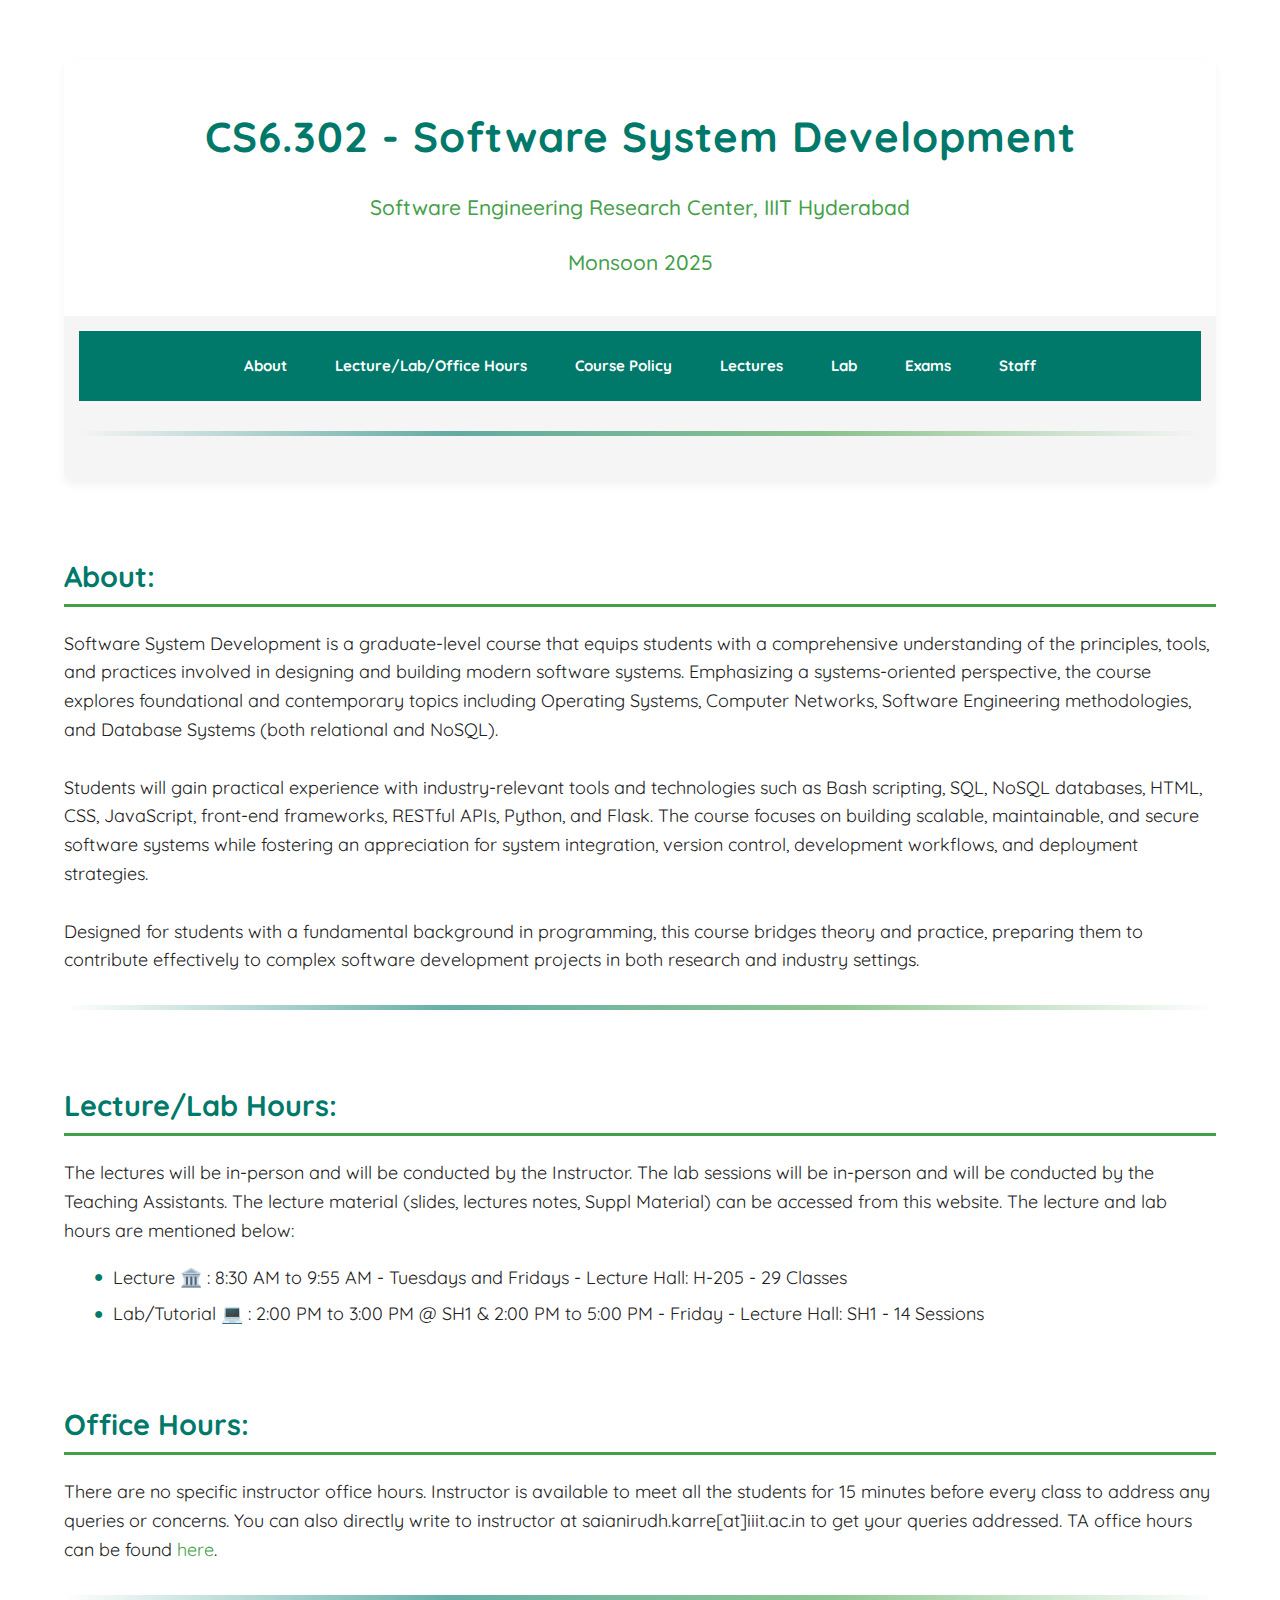
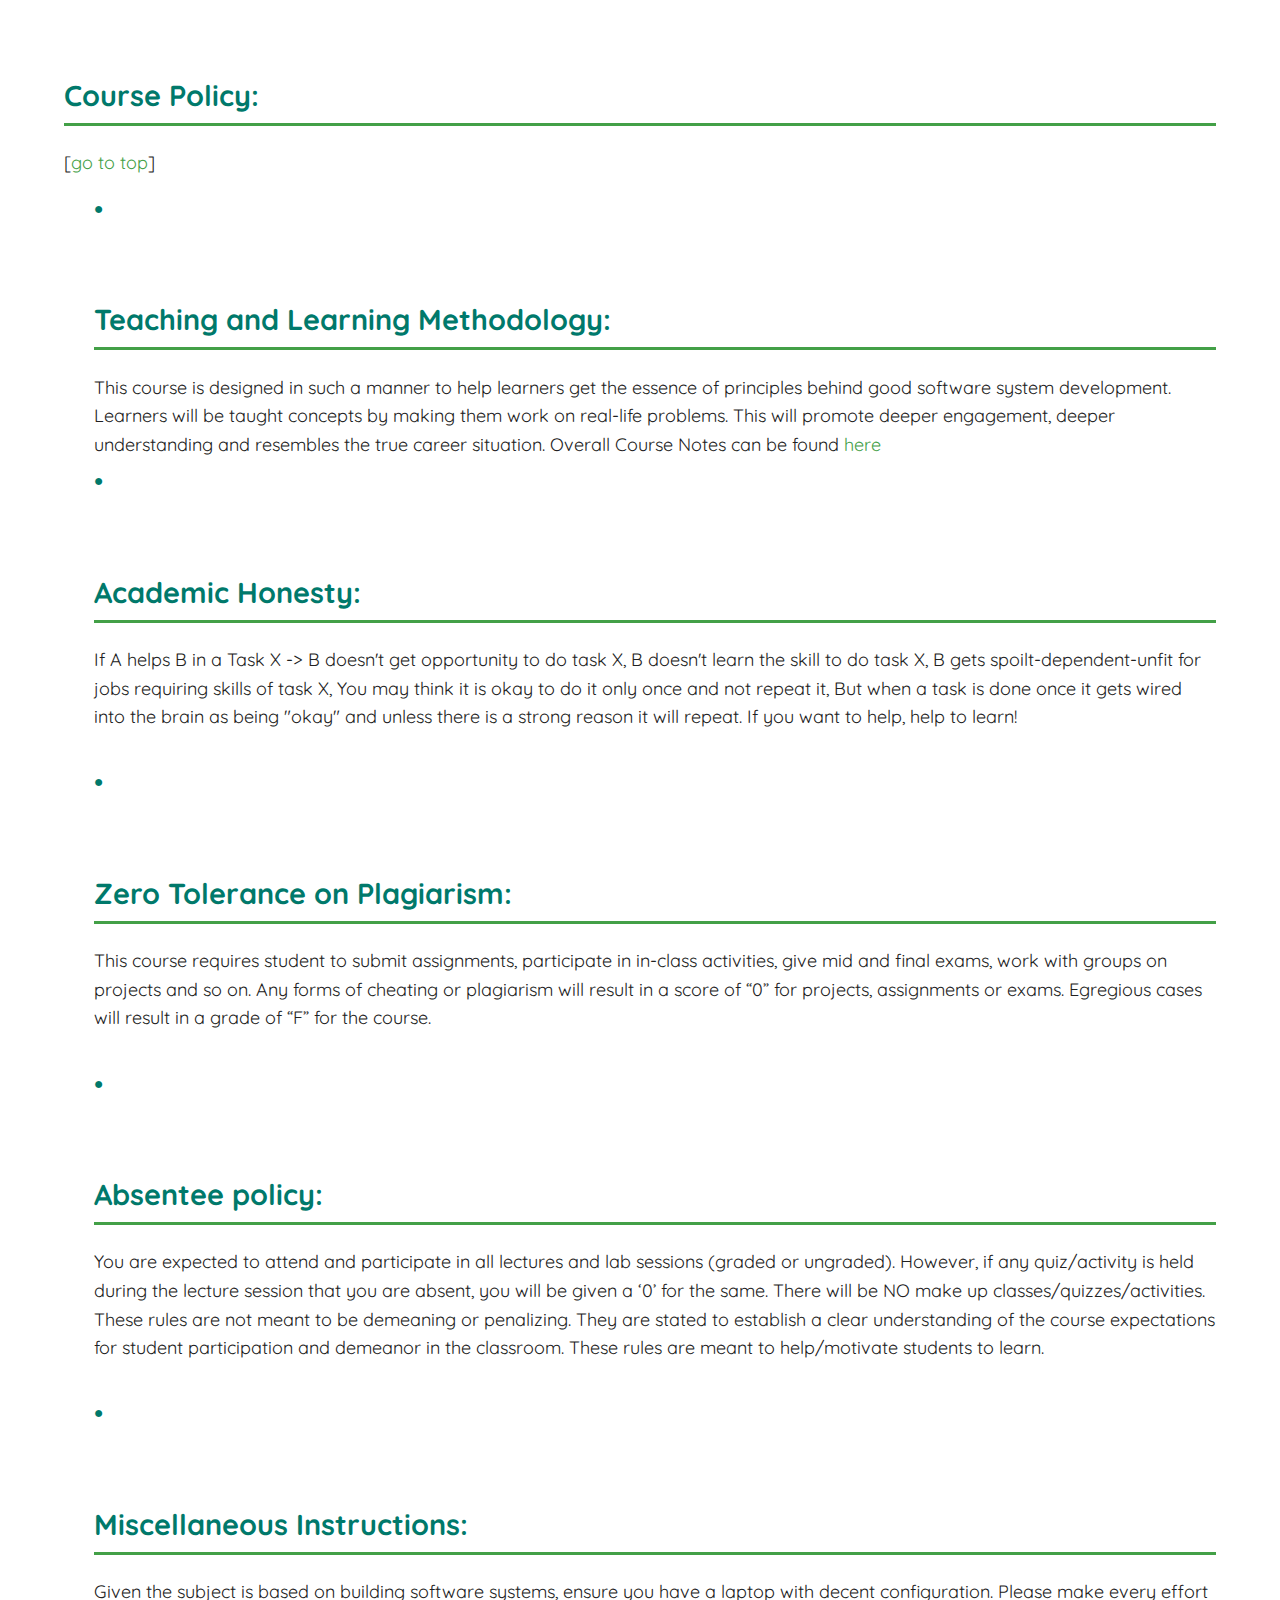
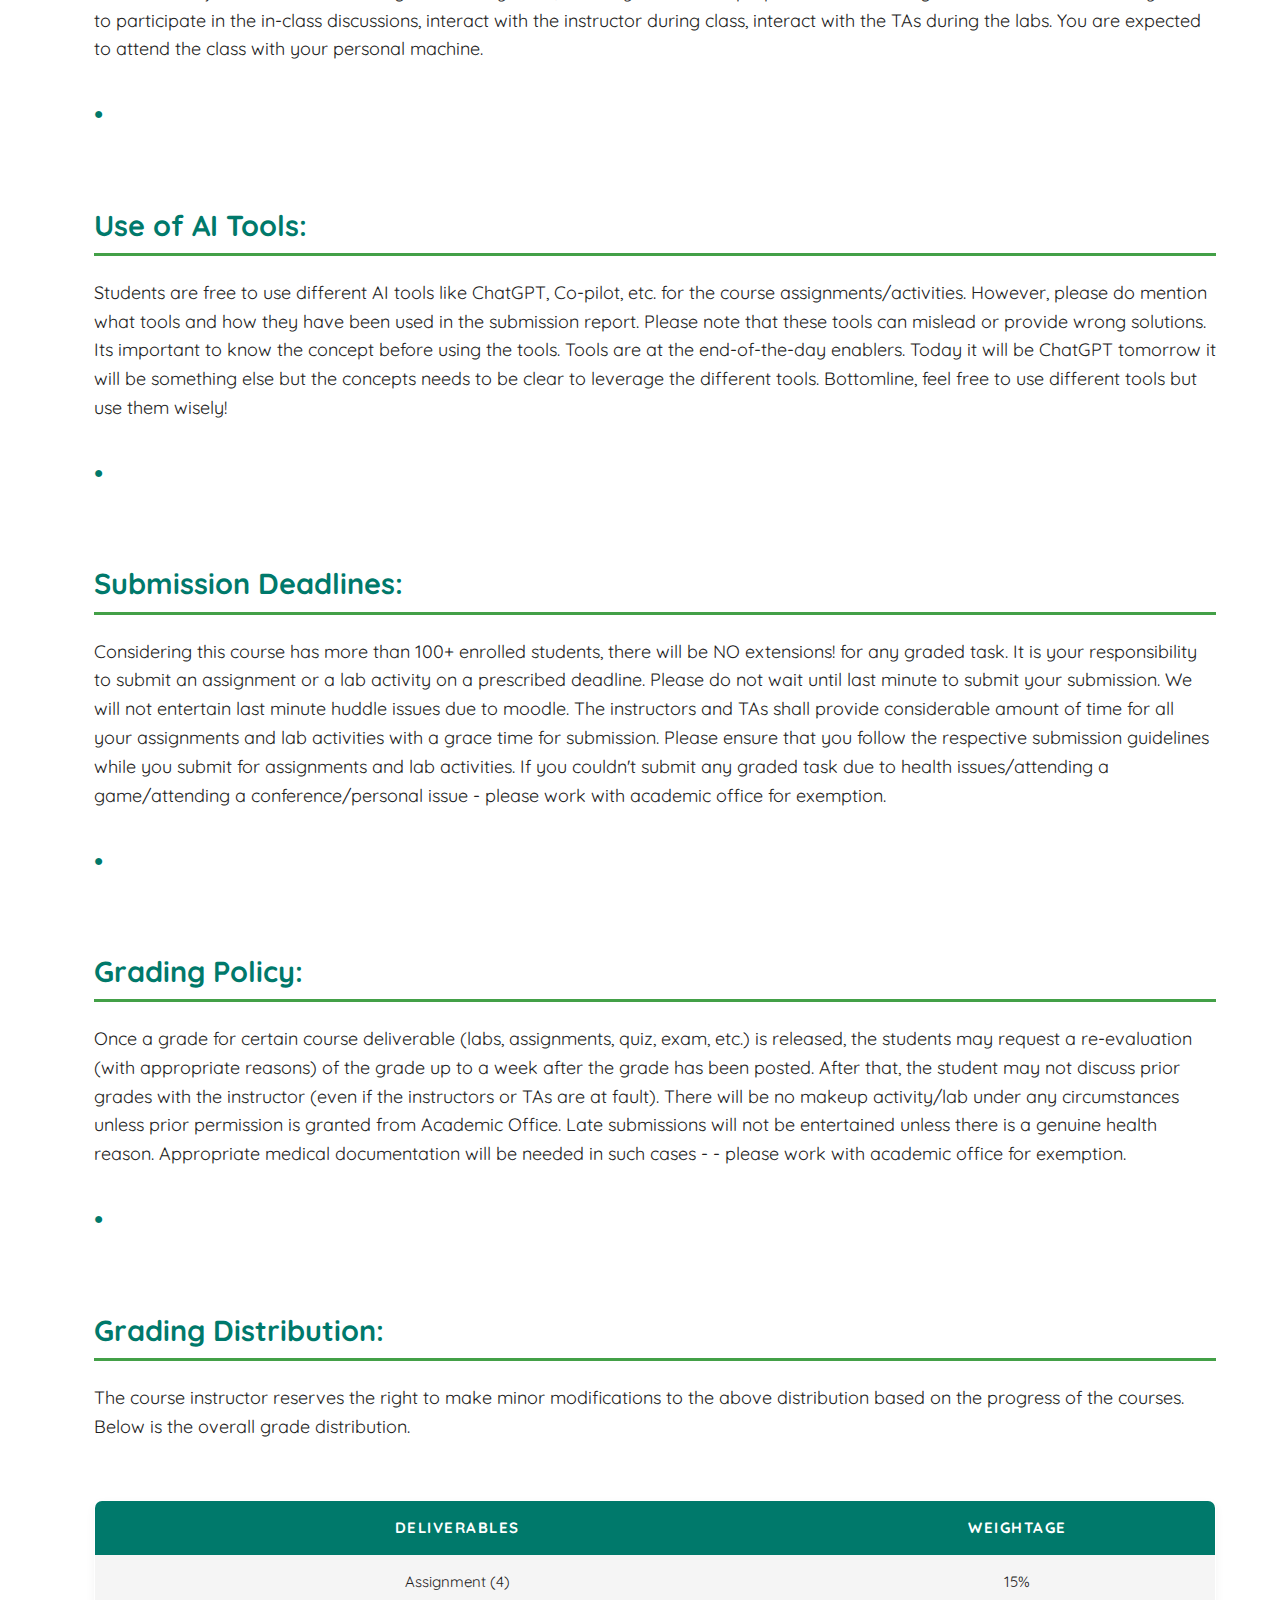
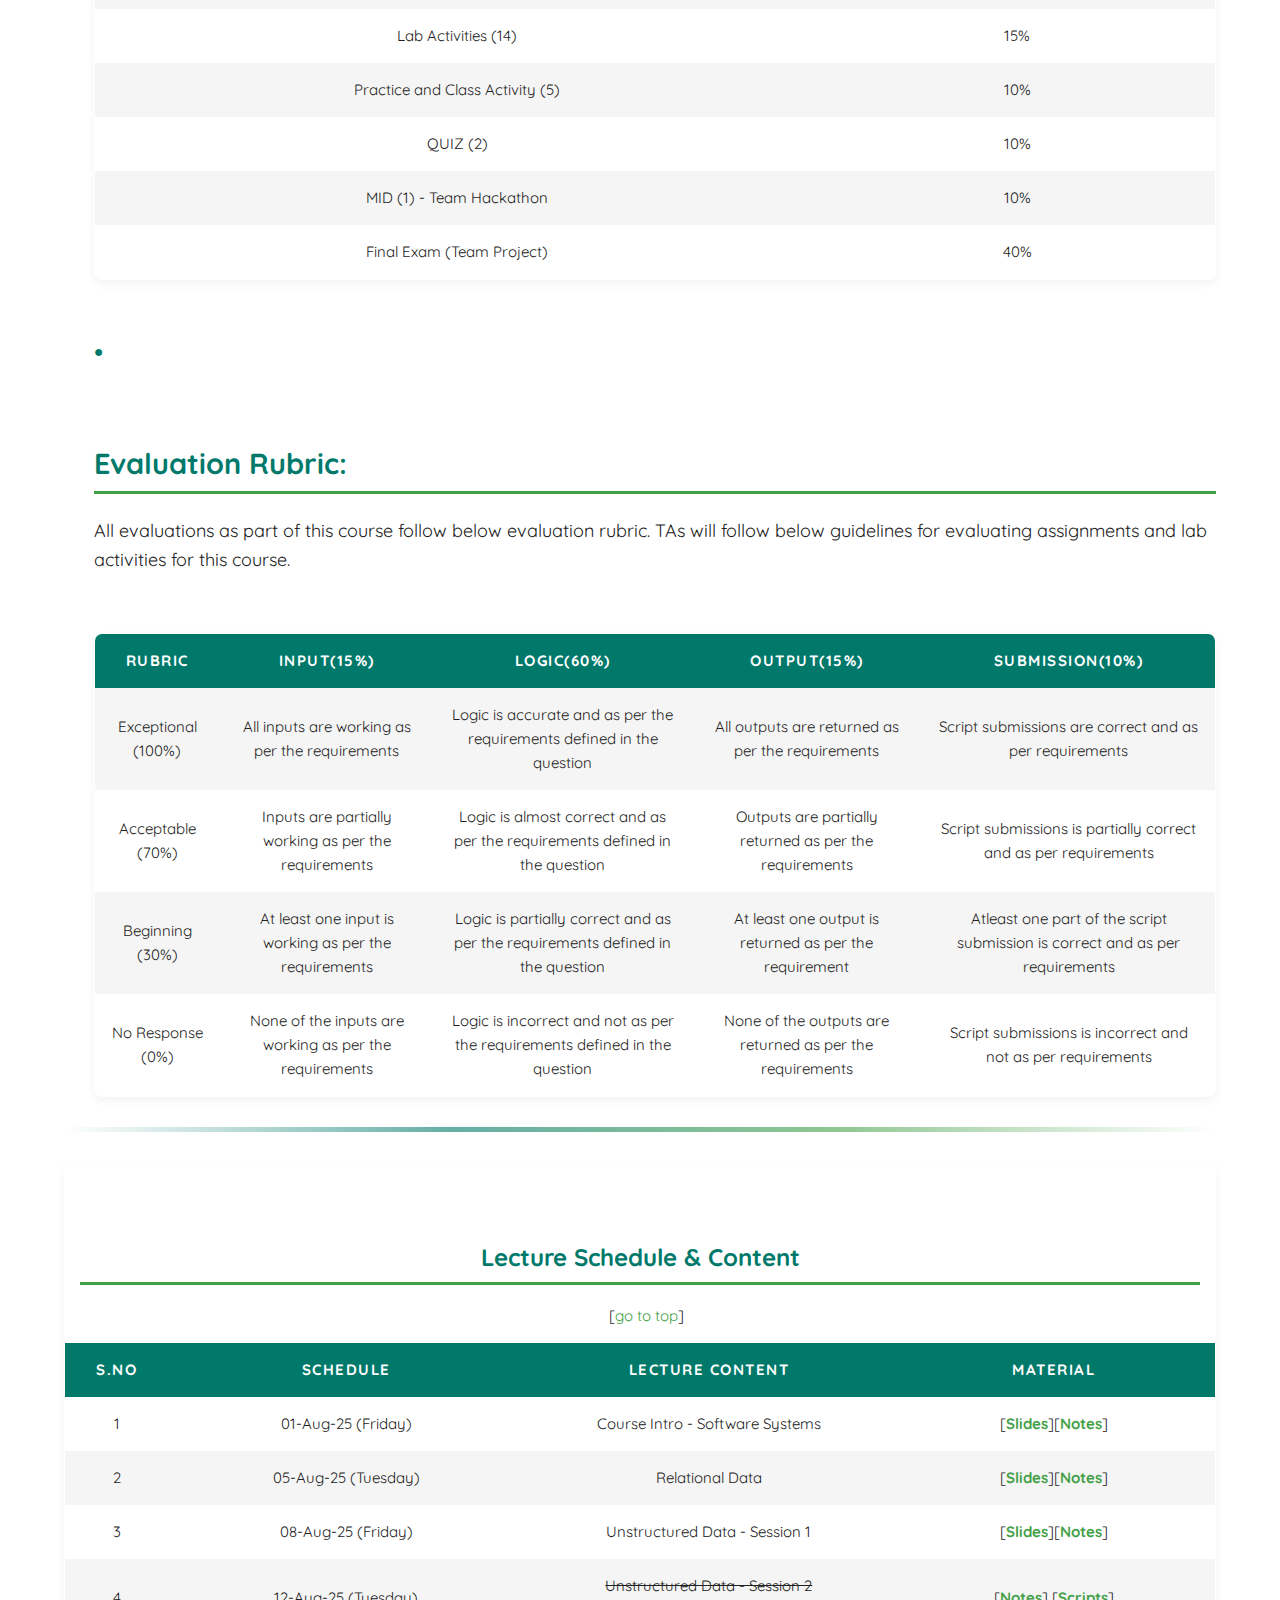
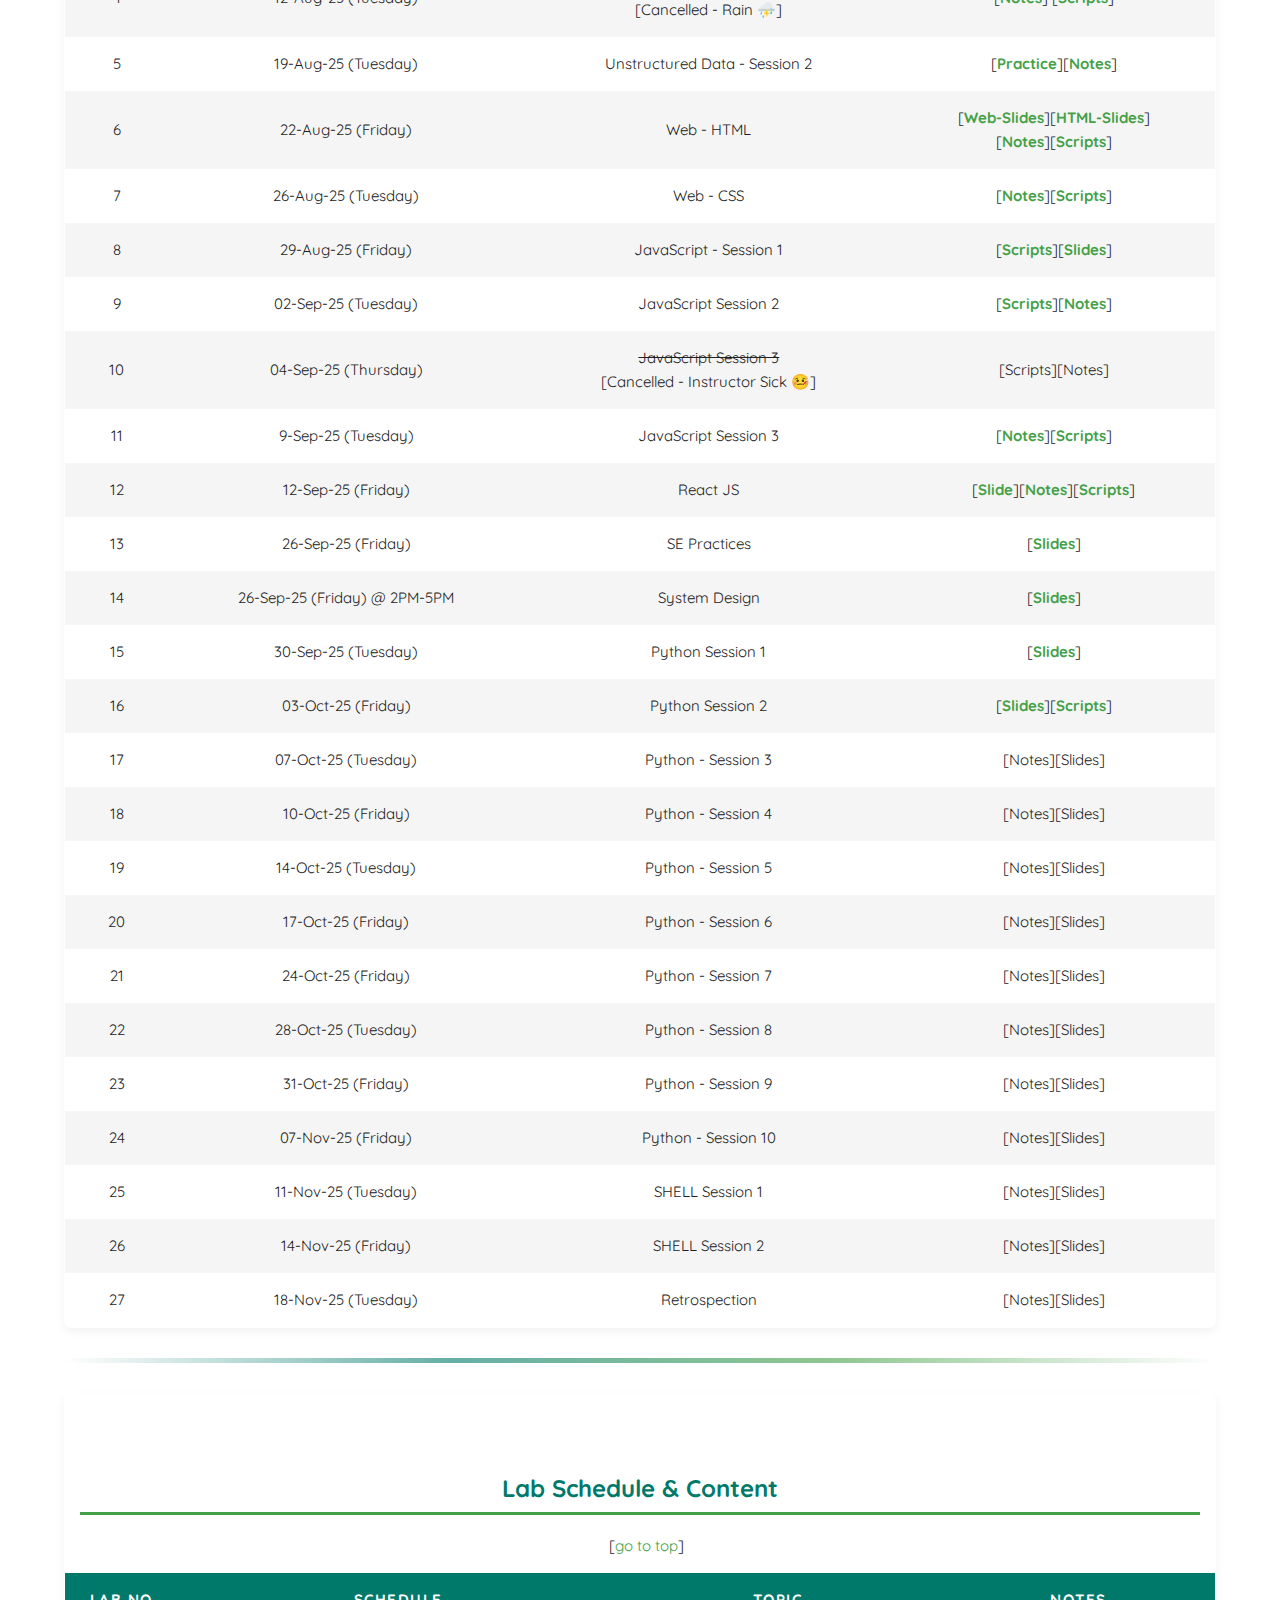
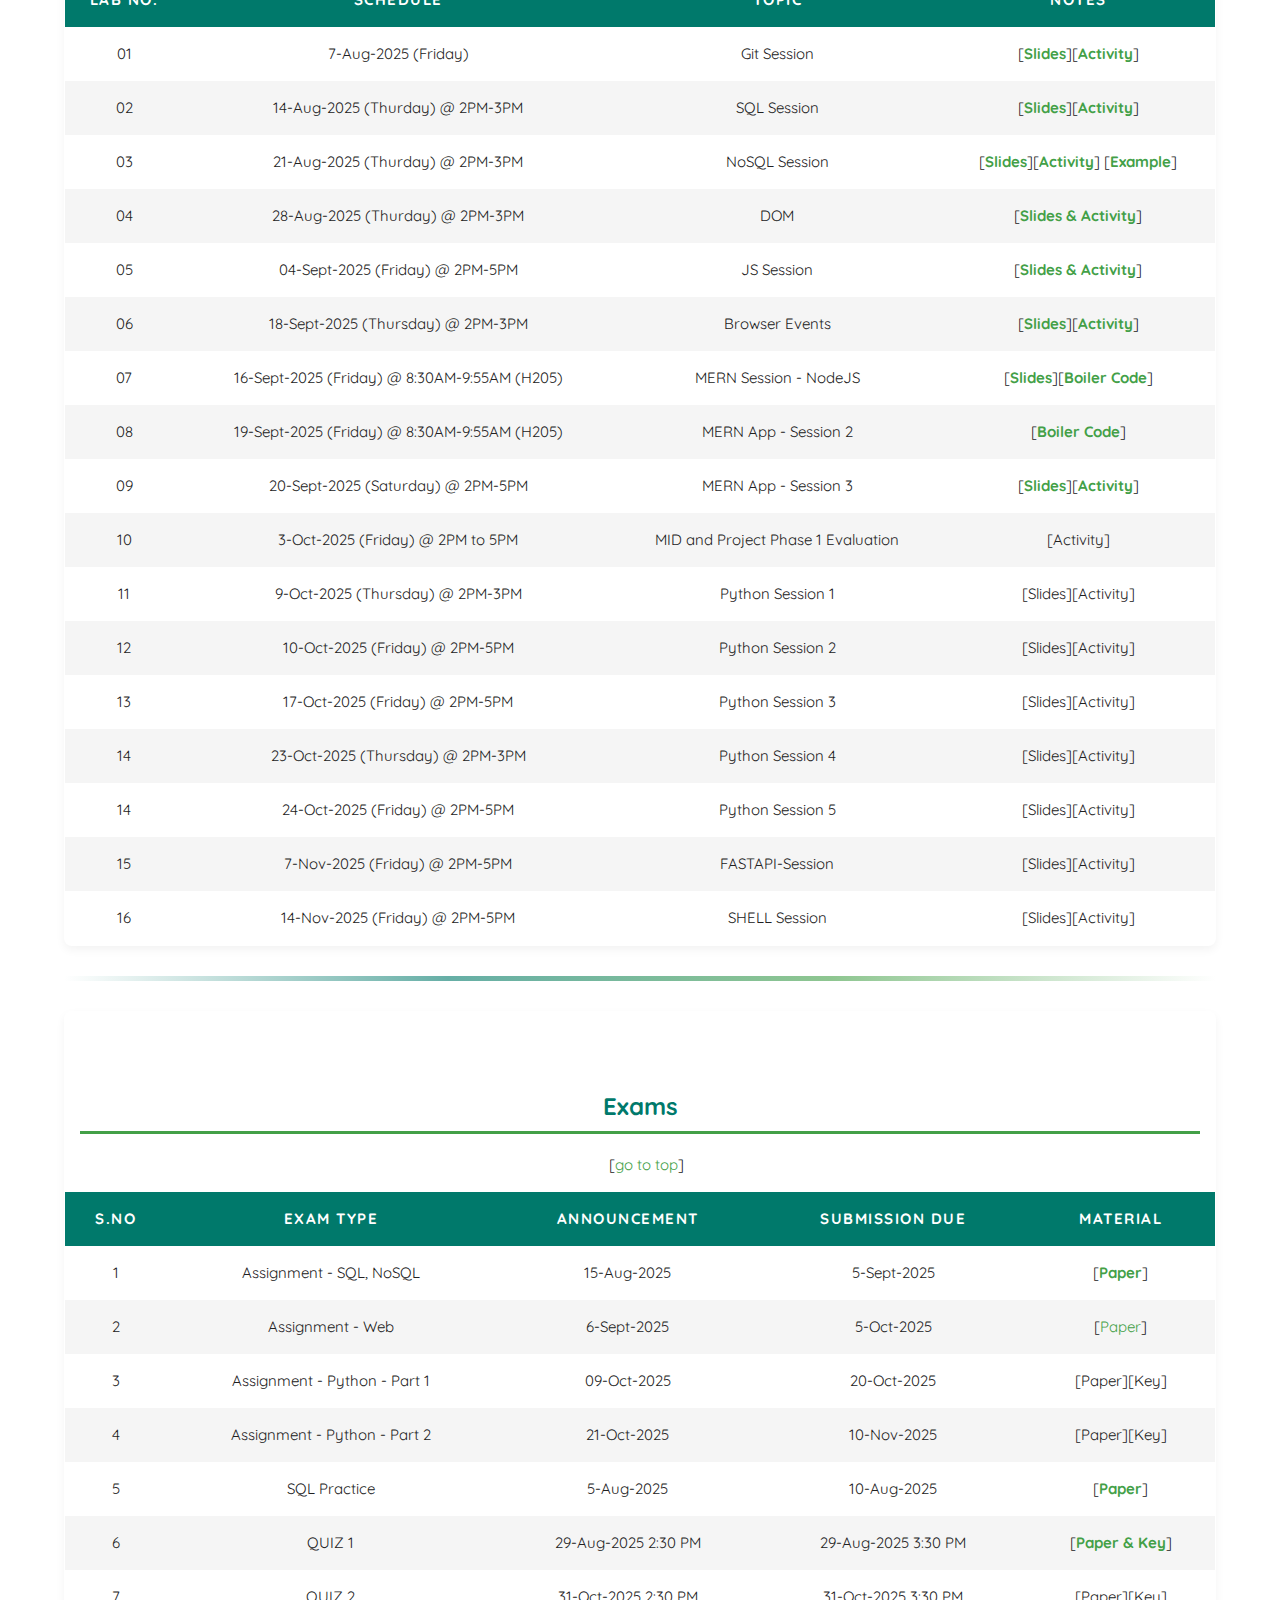
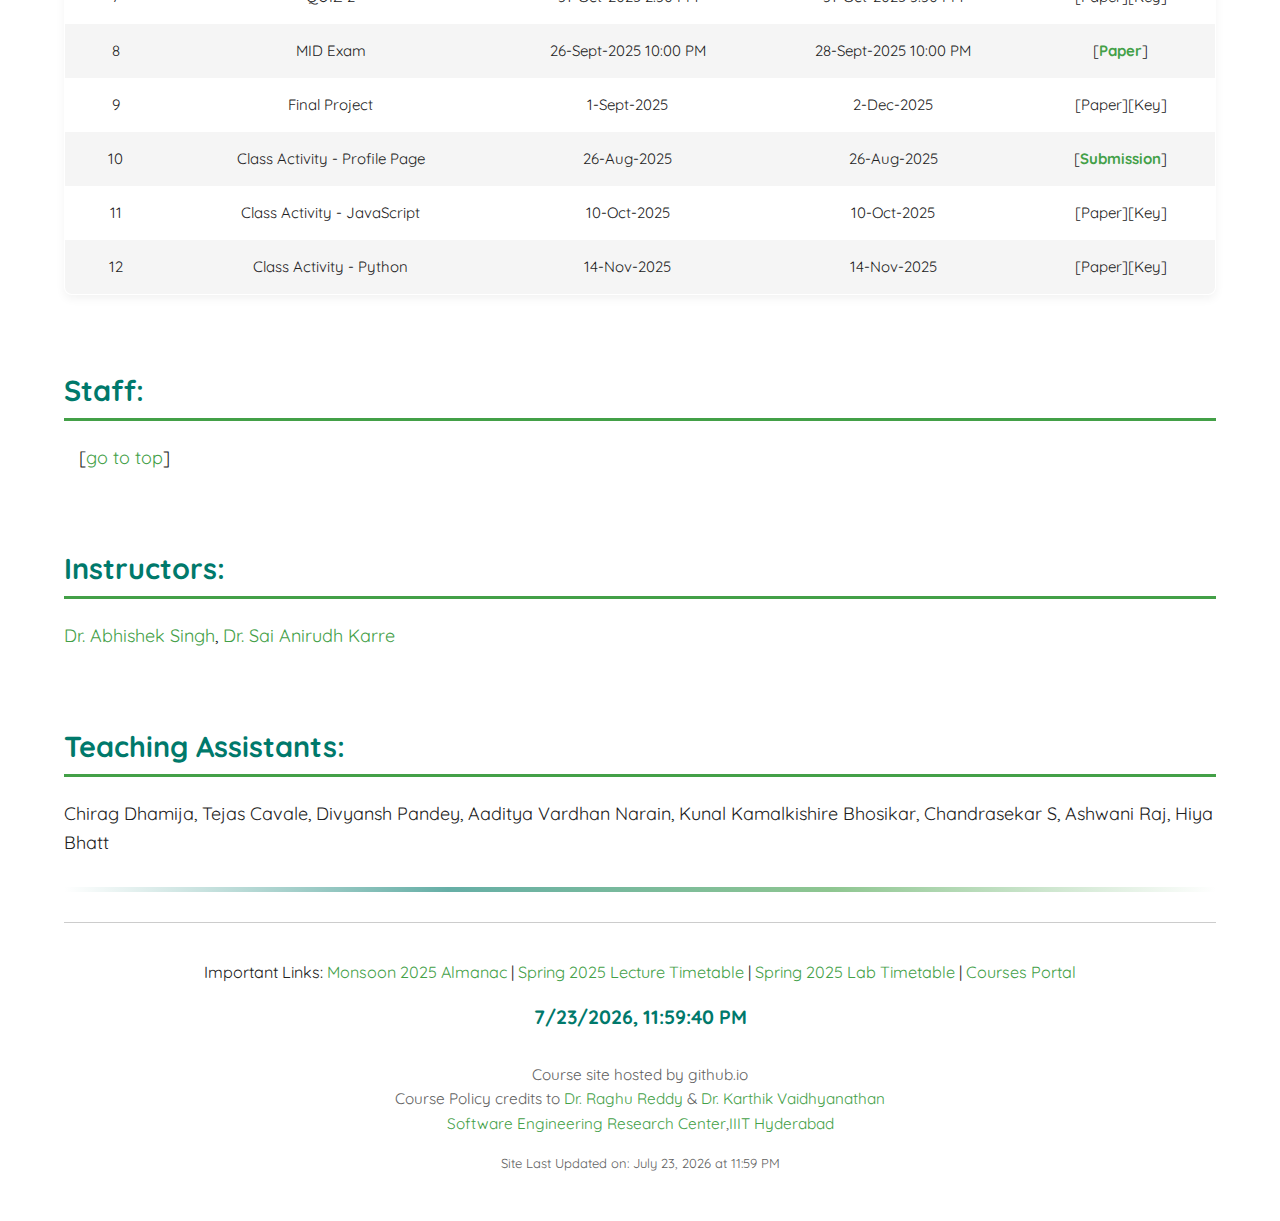
<file: newssd/index.html>
<!DOCTYPE html>
<html lang="en">
<head>
    <meta charset="UTF-8">
    <title>CS6.302 SSD Monsoon 2025 - Transformed</title>
    <meta name="viewport" content="width=device-width, initial-scale=1.0"/>
    
    <link rel="stylesheet" href="https://fonts.googleapis.com/css?family=Quicksand:400,700">
    <link href="https://cdn.jsdelivr.net/npm/bootstrap@4.6.1/dist/css/bootstrap.min.css" rel="stylesheet" integrity="sha256-DF7Zhf293AJxJNTmh5zhoYYIMs2oXitRfBjY+9L//AY=" crossorigin="anonymous">
    
    <link rel="stylesheet" href="style.css"> 
    
    <script src="https://ajax.googleapis.com/ajax/libs/jquery/3.5.1/jquery.min.js"></script>
    
    <script src="script.js"></script>
    <script src="track.js"></script>
</head>

<body>
    <div class="container-main">

        <table align="center" width="100%" cellspacing="10" cellpadding="10" border="0">
            <tr>
                <td colspan="2">
                    <h1 id="home">CS6.302 - Software System Development</h1>
                    <h3>Software Engineering Research Center, IIIT Hyderabad</h3> 
                    <h3>Monsoon 2025</h3>
                </td>
            </tr>
            <tr>
                <td>
                    <div class="nav-bar">
                        <a href="#about">About</a>
                        <a href="#lecture">Lecture/Lab/Office Hours</a>
                        <a href="#cpolicy">Course Policy</a>
                        <a href="#schedule">Lectures</a>
                        <a href="#lab">Lab</a>
                        <a href="#activity">Exams</a>
                        <a href="#staff">Staff</a>
                    </div>
                    <hr>
                </td>
            </tr>
        </table>
        
        <p>
            <b id="about">About:</b> Software System Development is a graduate-level course that equips students with a comprehensive understanding of the principles, tools, and practices involved in designing and building modern software systems. Emphasizing a systems-oriented perspective, the course explores foundational and contemporary topics including Operating Systems, Computer Networks, Software Engineering methodologies, and Database Systems (both relational and NoSQL).
            <br><br>
            Students will gain practical experience with industry-relevant tools and technologies such as Bash scripting, SQL, NoSQL databases, HTML, CSS, JavaScript, front-end frameworks, RESTful APIs, Python, and Flask. The course focuses on building scalable, maintainable, and secure software systems while fostering an appreciation for system integration, version control, development workflows, and deployment strategies.
            <br><br>
            Designed for students with a fundamental background in programming, this course bridges theory and practice, preparing them to contribute effectively to complex software development projects in both research and industry settings.
        </p>
        <hr>

        <p>
            <b id="lecture">Lecture/Lab Hours:</b> The lectures will be in-person and will be conducted by the Instructor. The lab sessions will be in-person and will be conducted by the Teaching Assistants. The lecture material (slides, lectures notes, Suppl Material) can be accessed from this website. The lecture and lab hours are mentioned below:

            <ul>
                <li>Lecture 🏛️ : 8:30 AM to 9:55 AM - Tuesdays and Fridays - Lecture Hall: H-205 - 29 Classes</li> 
                <li>Lab/Tutorial 💻 : 2:00 PM to 3:00 PM @ SH1 & 2:00 PM to 5:00 PM - Friday - Lecture Hall: SH1 - 14 Sessions </li>
            </ul>
        </p>
        <p>
            <b>Office Hours:</b> There are no specific instructor office hours. Instructor is available to meet all the students for 15 minutes before every class to address any queries or concerns. You can also directly write to instructor at saianirudh.karre[at]iiit.ac.in to get your queries addressed. TA office hours can be found <a href="#staff">here</a>.
        </p>
        <hr>
        
        <p>
            <b id="cpolicy">Course Policy:</b> [<a href="#home">go to top</a>]
            <ul>
                <li>
                    <b>Teaching and Learning Methodology:</b>This course is designed in such a manner to help learners get the essence of principles behind good software system development. Learners will be taught concepts by making them work on real-life problems. This will promote deeper engagement, deeper understanding and resembles the true career situation. Overall Course Notes can be found <a href="https://tinted-rumba-8c6.notion.site/CS6-302-Software-System-Development-670da706e9514d7f9d5b1bcf3c6a1005" target="_blank">here</a>
                </li>
                <li>
                    <b>Academic Honesty:</b> If A helps B in a Task X -> B doesn't get opportunity to do task X, B doesn't learn the skill to do task X, B gets spoilt-dependent-unfit for jobs requiring skills of task X, You may think it is okay to do it only once and not repeat it, But when a task is done once it gets wired into the brain as being "okay" and unless there is a strong reason it will repeat. If you want to help, help to learn!
                    <br><br> 
                </li>
                <li>
                    <b>Zero Tolerance on Plagiarism:</b>This course requires student to submit assignments, participate in in-class activities, give mid and final exams, work with groups on projects and so on. Any forms of cheating or plagiarism will result in a score of “0” for projects, assignments or exams. Egregious cases will result in a grade of “F” for the course.
                    <br><br> 
                </li>
                <li>
                    <b>Absentee policy:</b> You are expected to attend and participate in all lectures and lab sessions (graded or ungraded). However, if any quiz/activity is held during the lecture session that you are absent, you will be given a ‘0’ for the same. There will be NO make up classes/quizzes/activities. These rules are not meant to be demeaning or penalizing. They are stated to establish a clear understanding of the course expectations for student participation and demeanor in the classroom. These rules are meant to help/motivate students to learn. 
                    <br><br> 
                </li>
                <li>
                    <b>Miscellaneous Instructions:</b> Given the subject is based on building software systems, ensure you have a laptop with decent configuration. Please make every effort to participate in the in-class discussions, interact with the instructor during class, interact with the TAs during the labs. You are expected to attend the class with your personal machine. 
                    <br><br> 
                </li>
                <li>
                    <b>Use of AI Tools:</b> Students are free to use different AI tools like ChatGPT, Co-pilot, etc. for the course assignments/activities. However, please do mention what tools and how they have been used in the submission report. Please note that these tools can mislead or provide wrong solutions. Its important to know the concept before using the tools. Tools are at the end-of-the-day enablers. Today it will be ChatGPT tomorrow it will be something else but the concepts needs to be clear to leverage the different tools. Bottomline, feel free to use different tools but use them wisely!
                    <br><br> 
                </li>
                <li>
                    <b>Submission Deadlines:</b> Considering this course has more than 100+ enrolled students, there will be NO extensions! for any graded task. It is your responsibility to submit an assignment or a lab activity on a prescribed deadline. Please do not wait until last minute to submit your submission. We will not entertain last minute huddle issues due to moodle. The instructors and TAs shall provide considerable amount of time for all your assignments and lab activities with a grace time for submission. Please ensure that you follow the respective submission guidelines while you submit for assignments and lab activities. If you couldn't submit any graded task due to health issues/attending a game/attending a conference/personal issue - please work with academic office for exemption. 
                    <br><br> 
                </li>
                <li>
                    <b>Grading Policy:</b> Once a grade for certain course deliverable (labs, assignments, quiz, exam, etc.) is released, the students may request a re-evaluation (with appropriate reasons) of the grade up to a week after the grade has been posted. After that, the student may not discuss prior grades with the instructor (even if the instructors or TAs are at fault). There will be no makeup activity/lab under any circumstances unless prior permission is granted from Academic Office. Late submissions will not be entertained unless there is a genuine health reason. Appropriate medical documentation will be needed in such cases - - please work with academic office for exemption.
                    <br><br> 
                </li>
                <li>
                    <b>Grading Distribution:</b> The course instructor reserves the right to make minor modifications to the above distribution based on the progress of the courses. Below is the overall grade distribution.
                    <br><br> 
                    <table border="1">
                        <tr align="center"><th>Deliverables</th><th>Weightage</th></tr>
                        <tr align="center"><td>Assignment (4)</td><td>15%</td></tr>
                        <tr align="center"><td>Lab Activities (14)</td><td>15%</td></tr>
                        <tr align="center"><td>Practice and Class Activity (5)</td><td>10%</td></tr>
                        <tr align="center"><td>QUIZ (2)</td><td>10%</td></tr>
                        <tr align="center"><td>MID (1) - Team Hackathon</td><td>10%</td></tr>
                        <tr align="center"><td>Final Exam (Team Project)</td><td>40%</td></tr>
                    </table>
                </li>
                <br>
                <li>
                    <b>Evaluation Rubric:</b> All evaluations as part of this course follow below evaluation rubric. TAs will follow below guidelines for evaluating assignments and lab activities for this course.
                    <br><br>
                    <table border="1">
                        <tr><th>Rubric</th><th>Input(15%)</th><th>Logic(60%)</th><th>Output(15%)</th><th>Submission(10%)</th></tr>
                        <tr><td>Exceptional (100%)</td><td>All inputs are working as per the requirements</td><td>Logic is accurate and as per the requirements defined in the question</td><td>All outputs are returned as per the requirements</td><td>Script submissions are correct and as per requirements</td></tr>
                        <tr><td>Acceptable (70%)</td><td>Inputs are partially working as per the requirements</td><td>Logic is almost correct and as per the requirements defined in the question</td><td>Outputs are partially returned as per the requirements</td><td>Script submissions is partially correct and as per requirements</td></tr>
                        <tr><td>Beginning (30%)</td><td>At least one input is working as per the requirements</td><td>Logic is partially correct and as per the requirements defined in the question</td><td>At least one output is returned as per the requirement</td><td>Atleast one part of the script submission is correct and as per requirements</td></tr>
                        <tr><td>No Response (0%)</td><td>None of the inputs are working as per the requirements</td><td>Logic is incorrect and not as per the requirements defined in the question</td><td>None of the outputs are returned as per the requirements</td><td>Script submissions is incorrect and not as per requirements</td></tr>
                    </table> 
                </li>
            </ul>
        </p>
        <hr>

        <table border="1">
            <tr>
                <td colspan="5"><b id="schedule">Lecture Schedule & Content</b>&nbsp;&nbsp;&nbsp;[<a href="#home">go to top</a>]</td>
            </tr>
            <tr align="center">
                <th>S.No</th>
                <th>Schedule</th>
                <th>Lecture Content</th>
                <th>Material</th>
            </tr>
            <tr align="center" class="light-text-row">
                <td>1</td>
                <td>01-Aug-25 (Friday)</td>
                <td>Course Intro - Software Systems</td>
                <td>[<a href="https://docs.google.com/viewer?url=https://raw.githubusercontent.com/sai11101989/sai11101989.github.io/main/Course/SSD_Monsoon2025/SSD_Monsoon2025.pdf" target="_blank">Slides</a>][<a href="https://tinted-rumba-8c6.notion.site/Software-System-2456a6248bf68034bc14cfc44dc93062" target="_blank">Notes</a>]</td>
            </tr>
            <tr align="center" class="light-text-row">
                <td>2</td>
                <td>05-Aug-25 (Tuesday)</td>
                <td>Relational Data</td>
                <td>[<a href="https://docs.google.com/viewer?url=https://raw.githubusercontent.com/sai11101989/sai11101989.github.io/main/Course/SSD_Monsoon2025/data.pdf" target="_blank">Slides</a>][<a href="https://tinted-rumba-8c6.notion.site/Structured-Databases-2456a6248bf6805f83e1cbf0a58761ec" target="_blank">Notes</a>]</td>
            </tr>
            <tr align="center" class="light-text-row">
                <td>3</td>
                <td>08-Aug-25 (Friday)</td>
                <td>Unstructured Data - Session 1</td>
                <td>[<a href="https://docs.google.com/viewer?url=https://raw.githubusercontent.com/sai11101989/sai11101989.github.io/main/Course/SSD_Monsoon2025/NoSQLClass.pdf" target="_blank">Slides</a>][<a href="https://tinted-rumba-8c6.notion.site/Unstructured-Databases-24b6a6248bf680679b36e76c33d301c4" target="_blank">Notes</a>]</td>
            </tr>
            <tr align="center" class="light-text-row">
                <td>4</td>
                <td>12-Aug-25 (Tuesday)</td>
                <td><s>Unstructured Data - Session 2</s> <br> [Cancelled - Rain ⛈️]</td>
                <td>[<a href="https://tinted-rumba-8c6.notion.site/Unstructured-Databases-24b6a6248bf680679b36e76c33d301c4" target="_blank">Notes</a>] [<a href="https://raw.githubusercontent.com/sai11101989/sai11101989.github.io/main/Course/ISS_Spring_2025/mongo.txt" target="_blank">Scripts</a>] </td>
            </tr>
            <tr align="center" class="light-text-row">
                <td>5</td>
                <td>19-Aug-25 (Tuesday)</td>
                <td>Unstructured Data - Session 2</td>
                <td>[<a href="https://tinted-rumba-8c6.notion.site/Worked-out-Examples-2546a6248bf68073a460cbfc52825dfd" target="_blank">Practice</a>][<a href="https://tinted-rumba-8c6.notion.site/Some-Concepts-2546a6248bf6806fafd0d8260507fc03?pvs=73" target="_blank">Notes</a>]</td>
            </tr>
            <tr align="center" class="light-text-row">
                <td>6</td>
                <td>22-Aug-25 (Friday)</td>
                <td>Web - HTML</td>
                <td>[<a href="https://docs.google.com/viewer?url=https://raw.githubusercontent.com/sai11101989/sai11101989.github.io/main/Course/SSD_Monsoon2025/Web.pdf" target="_blank">Web-Slides</a>][<a href="https://docs.google.com/viewer?url=https://raw.githubusercontent.com/sai11101989/sai11101989.github.io/main/Course/SSD_Monsoon2025/HTML.pdf" target="_blank">HTML-Slides</a>]<br>[<a href="https://tinted-rumba-8c6.notion.site/Web-Technology-2566a6248bf6800488d0c13a992502e4?pvs=143" target="_blank">Notes</a>][<a href="https://docs.google.com/viewer?url=https://raw.githubusercontent.com/sai11101989/sai11101989.github.io/main/Course/SSD_Monsoon2025/html_super_demo_single_file_html.html" target="_blank">Scripts</a>]</td>
            </tr>
            <tr align="center" class="light-text-row">
                <td>7</td>
                <td>26-Aug-25 (Tuesday)</td>
                <td>Web - CSS</td>
                <td>[<a href="https://tinted-rumba-8c6.notion.site/CSS-2566a6248bf680dc8299c320f04a5141?pvs=74" target="_blank">Notes</a>][<a href="https://docs.google.com/viewer?url=https://raw.githubusercontent.com/sai11101989/sai11101989.github.io/main/Course/SSD_Monsoon2025/css_super_demo_single_file_html.html" target="_blank">Scripts</a>]</td>
            </tr>
            <tr align="center" class="light-text-row">
                <td>8</td>
                <td>29-Aug-25 (Friday)</td>
                <td>JavaScript - Session 1</td>
                <td>[<a href="https://github.com/sai11101989/sai11101989.github.io/tree/main/Course/SSD_Monsoon2025/JS1" target="_blank">Scripts</a>][<a href="https://docs.google.com/viewer?url=https://raw.githubusercontent.com/sai11101989/sai11101989.github.io/main/Course/ISS_Spring_2025/6_Class6_JavaScript.pdf" target="_blank">Slides</a>]</td>
            </tr>
            <tr align="center" class="light-text-row">
                <td>9</td>
                <td>02-Sep-25 (Tuesday)</td>
                <td>JavaScript Session 2</td>
                <td>[<a href="https://github.com/sai11101989/sai11101989.github.io/tree/main/Course/SSD_Monsoon2025/JS2" target="_blank">Scripts</a>][<a href="https://tinted-rumba-8c6.notion.site/JavaScript-2606a6248bf680138283f6419bd87777" target="_blank">Notes</a>]</td>
            </tr>
            <tr align="center" class="light-text-row">
                <td>10</td>
                <td>04-Sep-25 (Thursday)</td>
                <td><s>JavaScript Session 3 </s> <br> [Cancelled - Instructor Sick 🤒]</td>
                <td>[Scripts][Notes]</td>
            </tr>
            <tr align="center" class="light-text-row">
                <td>11</td>
                <td>9-Sep-25 (Tuesday)</td>
                <td>JavaScript Session 3</td>
                <td>[<a href="https://tinted-rumba-8c6.notion.site/Data-Structures-2686a6248bf680098b38d12626ad1012?pvs=74" target="_blank">Notes</a>][<a href="https://github.com/sai11101989/sai11101989.github.io/tree/main/Course/SSD_Monsoon2025/JS3" target="_blank">Scripts</a>]</td>
            </tr>
            <tr align="center" class="light-text-row">
                <td>12</td>
                <td>12-Sep-25 (Friday)</td>
                <td>React JS</td>
                <td>[<a href="https://docs.google.com/viewer?url=https://raw.githubusercontent.com/sai11101989/sai11101989.github.io/main/Course/SSD_Monsoon2025/ReactJS_2025.pdf" target="_target">Slide</a>][<a href="https://www.notion.so/Asynchronous-JavaScript-26b6a6248bf68016971dd3bde3b89015" target="_blank">Notes</a>][<a href="https://github.com/sai11101989/sai11101989.github.io/tree/main/Course/SSD_Monsoon2025/JS4" target="_blank">Scripts</a>]</td>
            </tr>
            <tr align="center" class="light-text-row">
                <td>13</td>
                <td>26-Sep-25 (Friday)</td>
                <td>SE Practices</td>
                <td>[<a href="https://docs.google.com/viewer?url=https://raw.githubusercontent.com/sai11101989/sai11101989.github.io/main/Course/SSD_Monsoon2025/SEPractices.pdf" target="_target">Slides</a>]</td>
            </tr>
            <tr align="center" class="light-text-row">
                <td>14</td>
                <td>26-Sep-25 (Friday) @ 2PM-5PM</td>
                <td>System Design</td>
                <td>[<a href="https://docs.google.com/viewer?url=https://raw.githubusercontent.com/sai11101989/sai11101989.github.io/main/Course/SSD_Monsoon2025/SystemDesign.pdf" target="_target">Slides</a>]</td>
            </tr>
            <tr align="center" class="light-text-row">
                <td>15</td>
                <td>30-Sep-25 (Tuesday)</td>
                <td>Python Session 1</td>
                <td>[<a href="https://docs.google.com/viewer?url=https://raw.githubusercontent.com/sai11101989/sai11101989.github.io/main/Course/SSD_Monsoon2025/Python_Session1.pdf" target="_target">Slides</a>]</td>
            </tr>
            <tr align="center" class="light-text-row">
                <td>16</td>
                <td>03-Oct-25 (Friday)</td>
                <td>Python Session 2</td>
                <td>[<a href="https://docs.google.com/viewer?url=https://raw.githubusercontent.com/sai11101989/sai11101989.github.io/main/Course/SSD_Monsoon2025/Python_Session2.pdf" target="_target">Slides</a>][<a href="https://github.com/sai11101989/sai11101989.github.io/blob/main/Course/SSD_Monsoon2025/Lec%202.ipynb" target="_target">Scripts</a>]</td>
            </tr>
            <tr align="center">
                <td>17</td>
                <td>07-Oct-25 (Tuesday)</td>
                <td>Python - Session 3</td>
                <td>[Notes][Slides]</td>
            </tr>
            <tr align="center">
                <td>18</td>
                <td>10-Oct-25 (Friday)</td>
                <td>Python - Session 4</td>
                <td>[Notes][Slides]</td>
            </tr>
            <tr align="center">
                <td>19</td>
                <td>14-Oct-25 (Tuesday)</td>
                <td>Python - Session 5</td>
                <td>[Notes][Slides]</td>
            </tr>
            <tr align="center">
                <td>20</td>
                <td>17-Oct-25 (Friday)</td>
                <td>Python - Session 6</td>
                <td>[Notes][Slides]</td>
            </tr>
            <tr align="center">
                <td>21</td>
                <td>24-Oct-25 (Friday)</td>
                <td>Python - Session 7</td>
                <td>[Notes][Slides]</td>
            </tr>
            <tr align="center">
                <td>22</td>
                <td>28-Oct-25 (Tuesday)</td>
                <td>Python - Session 8</td>
                <td>[Notes][Slides]</td>
            </tr>
            <tr align="center">
                <td>23</td>
                <td>31-Oct-25 (Friday)</td>
                <td>Python - Session 9</td>
                <td>[Notes][Slides]</td>
            </tr>
            <tr align="center">
                <td>24</td>
                <td>07-Nov-25 (Friday)</td>
                <td>Python - Session 10</td>
                <td>[Notes][Slides]</td>
            </tr>
            <tr align="center">
                <td>25</td>
                <td>11-Nov-25 (Tuesday)</td>
                <td>SHELL Session 1</td>
                <td>[Notes][Slides]</td>
            </tr>
            <tr align="center">
                <td>26</td>
                <td>14-Nov-25 (Friday)</td>
                <td>SHELL Session 2</td>
                <td>[Notes][Slides]</td>
            </tr>
            <tr align="center">
                <td>27</td>
                <td>18-Nov-25 (Tuesday)</td>
                <td>Retrospection</td>
                <td>[Notes][Slides]</td>
            </tr>
        </table>

        <hr>

        <table border="1">
            <tr>
                <td colspan="4"><b id="lab">Lab Schedule & Content</b>&nbsp;&nbsp;&nbsp;[<a href="#home">go to top</a>]</td>
            </tr>
            <tr align="center">
                <th>Lab No.</th><th>Schedule</th><th>Topic</th><th>Notes</th>
            </tr>
            <tr align="center" class="light-text-row">
                <td>01</td><td>7-Aug-2025 (Friday)</td><td>Git Session</td><td>[<a href="https://docs.google.com/viewer?url=https://raw.githubusercontent.com/sai11101989/sai11101989.github.io/main/Course/SSD_Monsoon2025/Labs/Lab01/SSD%20Tutorial%20%20-%20GIT.pdf" target="_blank">Slides</a>][<a href="https://docs.google.com/viewer?url=https://raw.githubusercontent.com/sai11101989/sai11101989.github.io/main/Course/SSD_Monsoon2025/Labs/Lab01/SSD_GIT_LAB.pdf" target="_blank">Activity</a>]</td>
            </tr>
            <tr align="center" class="light-text-row">
                <td>02</td><td>14-Aug-2025 (Thurday) @ 2PM-3PM</td><td>SQL Session</td><td>[<a href="https://docs.google.com/viewer?url=https://raw.githubusercontent.com/sai11101989/sai11101989.github.io/main/Course/SSD_Monsoon2025/Labs/Lab01/Lab-2.pdf" target="_blank">Slides</a>][<a href="https://docs.google.com/viewer?url=https://raw.githubusercontent.com/sai11101989/sai11101989.github.io/main/Course/SSD_Monsoon2025/Labs/Lab01/Activity%20-%20Lab%202.pdf" target="_blank">Activity</a>] </td>
            </tr>
            <tr align="center" class="light-text-row">
                <td>03</td><td>21-Aug-2025 (Thurday) @ 2PM-3PM</td><td>NoSQL Session</td><td>[<a href="https://docs.google.com/viewer?url=https://raw.githubusercontent.com/sai11101989/sai11101989.github.io/main/Course/SSD_Monsoon2025/Labs/Lab01/NoSQL%20Lab3.pdf" target="_blank">Slides</a>][<a href="https://docs.google.com/viewer?url=https://raw.githubusercontent.com/sai11101989/sai11101989.github.io/main/Course/SSD_Monsoon2025/Labs/Lab01/Activity_lab3.pdf" target="_blank">Activity</a>] [<a href="https://docs.google.com/viewer?url=https://raw.githubusercontent.com/sai11101989/sai11101989.github.io/main/Course/SSD_Monsoon2025/Labs/Lab01/NoSQL_Illustration.pdf" target="_blank">Example</a>]</td>
            </tr>
            <tr align="center" class="light-text-row">
                <td>04</td><td>28-Aug-2025 (Thurday) @ 2PM-3PM</td><td>DOM</td><td>[<a href="https://github.com/sai11101989/sai11101989.github.io/tree/main/Course/SSD_Monsoon2025/DOM" target="_blank">Slides & Activity</a>]</td>
            </tr>
            <tr align="center" class="light-text-row">
                <td>05</td><td>04-Sept-2025 (Friday) @ 2PM-5PM</td><td>JS Session </td><td>[<a href="https://github.com/sai11101989/sai11101989.github.io/tree/main/Course/SSD_Monsoon2025/JSLab" target="_blank">Slides & Activity</a>]</td>
            </tr>
            <tr align="center" class="light-text-row">
                <td>06</td><td>18-Sept-2025 (Thursday) @ 2PM-3PM</td><td>Browser Events</td><td>[<a href="https://docs.google.com/viewer?url=https://raw.githubusercontent.com/sai11101989/sai11101989.github.io/main/Course/SSD_Monsoon2025/Browser%20DOM%20Events.pdf" target="_blank">Slides</a>][<a href="https://docs.google.com/viewer?url=https://raw.githubusercontent.com/sai11101989/sai11101989.github.io/main/Course/SSD_Monsoon2025/SSD%20-%20Events%20Activity.pdf" target="_blank">Activity</a>]</td>
            </tr>
            <tr align="center" class="light-text-row">
                <td>07</td><td>16-Sept-2025 (Friday) @ 8:30AM-9:55AM (H205)</td><td>MERN Session - NodeJS</td><td>[<a href="https://docs.google.com/viewer?url=https://raw.githubusercontent.com/sai11101989/sai11101989.github.io/main/Course/SSD_Monsoon2025/MERN.pdf">Slides</a>][<a href="https://github.com/AadityaNarain2003/Mern_Lab_1_" target="_blank">Boiler Code</a>]</td>
            </tr>
            <tr align="center" class="light-text-row">
                <td>08</td><td>19-Sept-2025 (Friday) @ 8:30AM-9:55AM (H205) </td><td>MERN App - Session 2</td><td>[<a href="https://github.com/AadityaNarain2003/Mern_Lab_2_" target="_blank">Boiler Code</a>]</td>
            </tr>
            <tr align="center" class="light-text-row">
                <td>09</td><td>20-Sept-2025 (Saturday) @ 2PM-5PM</td><td>MERN App - Session 3</td><td>[<a href="https://docs.google.com/viewer?url=https://raw.githubusercontent.com/sai11101989/sai11101989.github.io/main/Course/SSD_Monsoon2025/MERN%20LAB%203%20-%20SLIDES.pdf" target="_blank">Slides</a>][<a href="https://docs.google.com/viewer?url=https://raw.githubusercontent.com/sai11101989/sai11101989.github.io/main/Course/SSD_Monsoon2025/SSD_LAB___MERN.pdf" target="_blank">Activity</a>]</td>
            </tr>
            <tr align="center">
                <td>10</td><td>3-Oct-2025 (Friday) @ 2PM to 5PM </td><td> MID and Project Phase 1 Evaluation</td><td>[Activity]</td>
            </tr>
            <tr align="center">
                <td>11</td><td>9-Oct-2025 (Thursday) @ 2PM-3PM</td><td>Python Session 1</td><td>[Slides][Activity]</td>
            </tr>
            <tr align="center">
                <td>12</td><td>10-Oct-2025 (Friday) @ 2PM-5PM</td><td>Python Session 2</td><td>[Slides][Activity]</td>
            </tr>
            <tr align="center">
                <td>13</td><td>17-Oct-2025 (Friday) @ 2PM-5PM</td><td>Python Session 3</td><td>[Slides][Activity]</td>
            </tr>
            <tr align="center">
                <td>14</td><td>23-Oct-2025 (Thursday) @ 2PM-3PM</td><td>Python Session 4</td><td>[Slides][Activity]</td>
            </tr>
            <tr align="center">
                <td>14</td><td>24-Oct-2025 (Friday) @ 2PM-5PM</td><td>Python Session 5</td><td>[Slides][Activity]</td>
            </tr>
            <tr align="center">
                <td>15</td><td>7-Nov-2025 (Friday) @ 2PM-5PM</td><td>FASTAPI-Session</td><td>[Slides][Activity]</td>
            </tr>
            <tr align="center">
                <td>16</td><td>14-Nov-2025 (Friday) @ 2PM-5PM</td><td>SHELL Session</td><td>[Slides][Activity]</td>
            </tr>
        </table>
        
        <hr>

        <table border="1">
            <tr><td colspan="5"><b id="activity">Exams</b>&nbsp;&nbsp;&nbsp;[<a href="#home">go to top</a>]</td></tr>
            <tr align="center">
                <th>S.No</th><th>Exam Type</th><th>Announcement</th><th>Submission Due</th><th>Material</th>
            </tr>
            <tr align="center" class="light-text-row">
                <td>1</td><td>Assignment - SQL, NoSQL</td><td> 15-Aug-2025 </td><td> 5-Sept-2025</td><td>[<a href="https://docs.google.com/viewer?url=https://raw.githubusercontent.com/sai11101989/sai11101989.github.io/main/Course/SSD_Monsoon2025/Assignment_1.pdf" target="_blank">Paper</a>]</td>
            </tr>
            <tr align="center">
                <td>2</td><td>Assignment - Web</td><td> 6-Sept-2025</td><td>5-Oct-2025</td><td>[<a href="https://docs.google.com/viewer?url=https://raw.githubusercontent.com/sai11101989/sai11101989.github.io/main/Course/SSD_Monsoon2025/Assignment_2.pdf" target="_blank">Paper</a>]</td>
            </tr>
            <tr align="center">
                <td>3</td><td>Assignment - Python - Part 1</td><td> 09-Oct-2025</td><td>20-Oct-2025</td><td>[Paper][Key]</td>
            </tr>
            <tr  align="center">
                <td>4</td><td>Assignment - Python - Part 2 </td><td>21-Oct-2025</td><td>10-Nov-2025</td><td>[Paper][Key]</td>
            </tr>
            <tr align="center" class="light-text-row">
                <td>5</td><td>SQL Practice</td><td> 5-Aug-2025</td><td>10-Aug-2025</td><td>[<a href="https://tinted-rumba-8c6.notion.site/Worked-out-Examples-2456a6248bf6800fa6cfc3e688a58ddd" target="_blank">Paper</a>]</td>
            </tr>
            <tr align="center" class="light-text-row">
                <td>6</td><td>QUIZ 1</td><td> 29-Aug-2025 2:30 PM</td><td>29-Aug-2025 3:30 PM</td><td>[<a href="https://docs.google.com/viewer?url=https://raw.githubusercontent.com/sai11101989/sai11101989.github.io/main/Course/SSD_Monsoon2025/SSD_Quiz1_Key.pdf" target="_blank">Paper & Key</a>]</td>
            </tr>
            <tr align="center">
                <td>7</td><td>QUIZ 2</td><td>31-Oct-2025 2:30 PM</td><td>31-Oct-2025 3:30 PM</td><td>[Paper][Key]</td>
            </tr>
            <tr align="center" class="light-text-row">
                <td>8</td><td>MID Exam</td><td>26-Sept-2025 10:00 PM</td><td>28-Sept-2025 10:00 PM</td><td>[<a href="https://sai11101989.github.io/Course/SSD_Monsoon2025/MID.html" target="_blank">Paper</a>]</td>
            </tr>
            <tr align="center">
                <td>9</td><td>Final Project</td><td> 1-Sept-2025</td><td>2-Dec-2025</td><td>[Paper][Key] </td>
            </tr>
            <tr align="center" class="light-text-row">
                <td>10</td><td>Class Activity - Profile Page</td><td> 26-Aug-2025</td><td>26-Aug-2025</td><td>[<a href="https://forms.office.com/r/6kpKVY0eqP" target="_blank">Submission</a>]</td>
            </tr>
            <tr align="center">
                <td>11</td><td>Class Activity - JavaScript</td><td> 10-Oct-2025</td><td>10-Oct-2025</td><td>[Paper][Key]</td>
            </tr>
            <tr align="center">
                <td>12</td><td>Class Activity - Python </td><td> 14-Nov-2025</td><td>14-Nov-2025</td><td>[Paper][Key]</td>
            </tr>
        </table>
        
        <p>
            <b id="staff">Staff:</b>&nbsp;&nbsp;&nbsp;[<a href="#home">go to top</a>] 
        </p>
        <p>
            <b>Instructors:</b> <a href="https://sites.google.com/view/abhishek-singh/home" target="_blank">Dr. Abhishek Singh</a>, <a href="https://sai11101989.github.io" target="_blank">Dr. Sai Anirudh Karre</a> 
        </p>
        <p>
            <b>Teaching Assistants:</b> Chirag Dhamija, Tejas Cavale, Divyansh Pandey, Aaditya Vardhan Narain, Kunal Kamalkishire Bhosikar, Chandrasekar S, Ashwani Raj, Hiya Bhatt
        </p>
        <hr>

        <div class="footer-links">
            <p>
                Important Links: <a href="https://intranet.iiit.ac.in/offices/static/files/Almanac_M25_Final-Ver2.1.pdf" target="_blank">Monsoon 2025 Almanac</a> | <a href="https://intranet.iiit.ac.in/offices/static/files/Lecture%20timetable%20for%20Monsoon_2025_V1.2.pdf" target="_blank">Spring 2025 Lecture Timetable</a> | <a href="https://intranet.iiit.ac.in/offices/static/files/Tutorials%26LAB_Schedule_M25-V2.pdf" target="_blank">Spring 2025 Lab Timetable</a> | <a href="https://courses.iiit.ac.in/course/view.php?id=5324" target="_blank">Courses Portal</a> 
            </p>
            <div id="txt"></div> </div>

        <div class="credits">
            Course site hosted by github.io <br>Course Policy credits to <a href="https://faculty.iiit.ac.in/~raghu.reddy/Home.html">Dr. Raghu Reddy</a> & <a href="https://karthikvaidhyanathan.com/">Dr. Karthik Vaidhyanathan</a><br>
            <a href="https://serc.iiit.ac.in">Software Engineering Research Center</a>,<a href="https://iiit.ac.in">IIIT Hyderabad</a><br>
            
            <p id="lastUpdated"></p>
        </div>

    </div> </body>
</html>
</file>
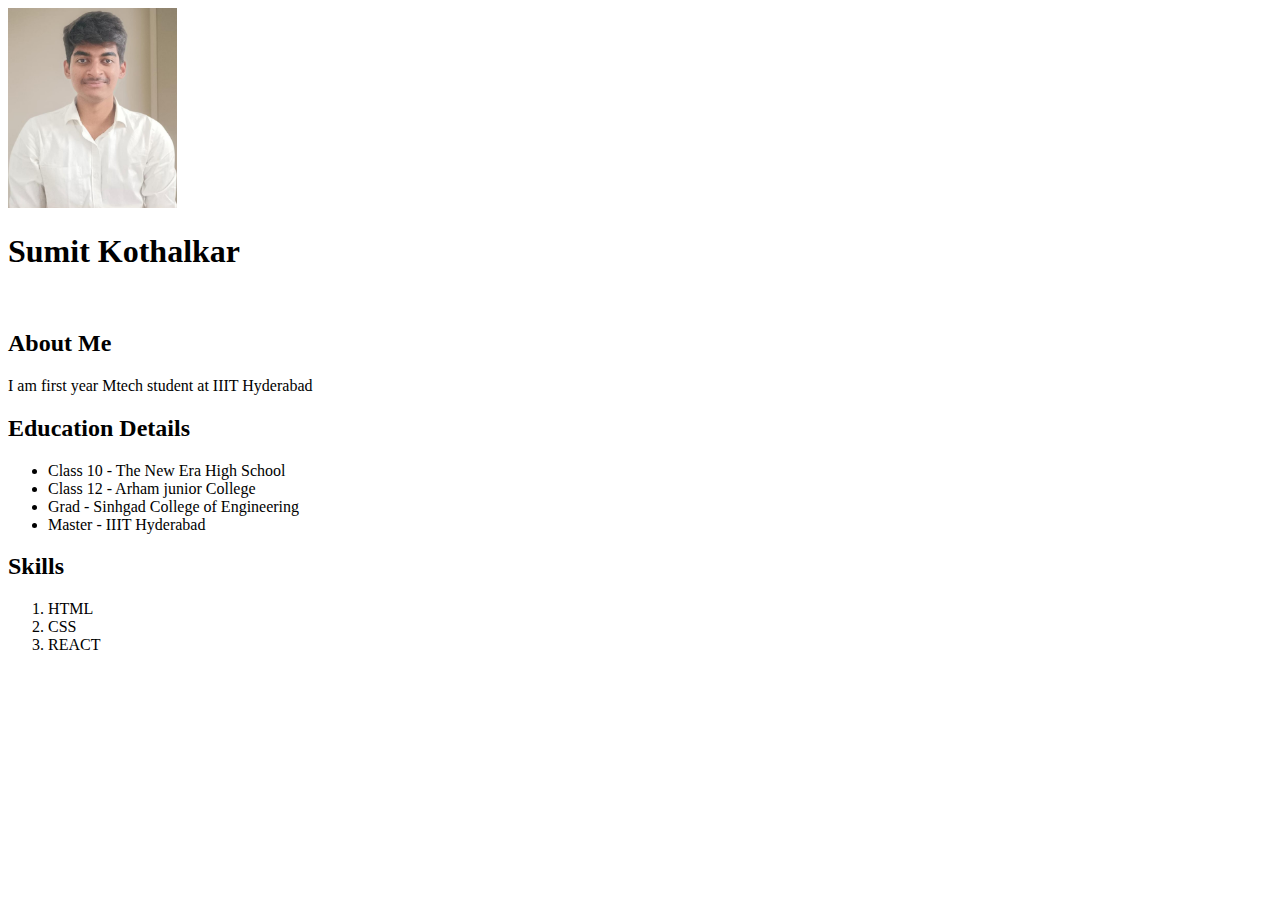
<file: Q1/index.html>
<!DOCTYPE html>
<html lang="en">
<head>
    <meta charset="UTF-8">
    <meta name="viewport" content="width=device-width, initial-scale=1.0">
    <title>Document</title>
</head>
<body>
    <div>
    <img src="image.jpg" alt="profie_pic" height="200">
    <br>
    <h1>Sumit Kothalkar</h1>
    </div>
    <br>
    <h2>About Me</h2>
    <p>I am first year Mtech student at IIIT Hyderabad</p>
    <div>
        <h2>Education Details</h2>
        <ul>
        <li>Class 10 - The New Era High School </li>
        <li>Class 12 - Arham junior College</li>
        <li>Grad - Sinhgad College of Engineering</li>
        <li>Master - IIIT Hyderabad</li>
        </ul>
    </div>

    <div>
        <h2>Skills</h2>
        <ol>
            <li>HTML</li>
            <li>CSS</li>
            <li>REACT</li>
        </ol>
    </div>
    <script src="track.js"></script>
</body>
</html>
</file>
<file: newssd/style.css>
/* style.css - Colorful, Aesthetic, and FULL WIDTH Transformation */

/* --- Color Palette Variables --- */
:root {
  --primary-color: #00796b;
  /* Dark Teal */
  --secondary-color: #43a047;
  /* Vibrant Green */
  --accent-color: #ffb300;
  /* Bright Yellow/Orange for accents */
  --background-light: #e0f2f1;
  /* Pale Aqua/Mint Background */
  --text-dark: #212121;
  /* Dark Text */
  --text-light: #ffffff;
  /* Light Text */
}

/* --- General Reset and Typography --- */
body {
  font-family: 'Quicksand', sans-serif;
  font-size: 18px;
  color: var(--text-dark);
  line-height: 1.6;
  margin: 0;
  padding: 0;
  background-color: var(--background-light);
  /* Pale Aqua/Mint Background */
  transition: background-color 0.5s ease;
}

/* --- Layout: Full-Width Container --- */
.container-main {
  max-width: 100%;
  /* ENSURES FULL WIDTH */
  width: 100%;
  /* Explicitly set to 100% */
  margin: 0 auto;
  padding: 30px 5%;
  /* Use percentage padding for responsive edge spacing */
  background-color: var(--text-light);
  border-radius: 0;
  box-shadow: none;
  box-sizing: border-box;
  /* Include padding in the element's total width/height */
}

/* Header and Headings */
h1 {
  font-size: 2.8em;
  color: var(--primary-color);
  margin-bottom: 0.1em;
  font-weight: 700;
  letter-spacing: 1px;
}

h3 {
  font-size: 1.4em;
  color: var(--secondary-color);
  font-weight: 500;
}

/* Section Titles (the <b> tags in the original HTML) */
b {
  font-size: 1.6em;
  color: var(--primary-color);
  display: block;
  margin-top: 2.5em;
  margin-bottom: 0.8em;
  border-bottom: 3px solid var(--secondary-color);
  padding-bottom: 5px;
}

/* --- Navigation Bar --- */
.nav-bar {
  text-align: center;
  padding: 15px 0;
  background-color: var(--primary-color);
  border-radius: 0;
  margin-bottom: 30px;
}

.nav-bar a {
  text-decoration: none;
  color: var(--text-light);
  font-weight: bold;
  margin: 0 12px;
  padding: 8px 10px;
  transition: background-color 0.3s ease, border-radius 0.3s ease;
  display: inline-block;
}

.nav-bar a:hover {
  background-color: rgba(255, 255, 255, 0.2);
  border-radius: 5px;
  color: var(--accent-color);
}

/* --- Horizontal Rule Styling --- */
hr {
  border: none;
  height: 5px;
  background: linear-gradient(to right,
      rgba(0, 0, 0, 0),
      var(--primary-color),
      var(--secondary-color),
      rgba(0, 0, 0, 0));
  margin: 30px 0;
  opacity: 0.6;
}

/* --- List Styling (Rocket Removal) --- */
ul {
  padding-left: 25px;
  list-style: none;
}

li {
  margin-bottom: 8px;
  padding-left: 5px;
}

li::before {
  content: "•";
  /* Clean Disk Bullet */
  margin-right: 10px;
  font-size: 1.5em;
  line-height: 0;
  vertical-align: middle;
  color: var(--primary-color);
  display: inline-block;
  transform: translateY(-2px);
}

/* --- Table Styling --- */
table {
  font-size: 15px;
  width: 100%;
  /* Ensures tables also take full available width */
  border-collapse: collapse;
  margin: 30px 0;
  box-shadow: 0 4px 10px rgba(0, 0, 0, 0.05);
  border-radius: 8px;
  overflow: hidden;
}

table th,
table td {
  padding: 15px;
  border: none;
  text-align: center;
}

/* Table Header Styles */
table th {
  background-color: var(--primary-color);
  color: var(--text-light);
  font-weight: 700;
  text-transform: uppercase;
  letter-spacing: 0.1em;
}

/* Striped rows for better readability */
tr:nth-child(even) {
  background-color: #f5f5f5;
}

/* Light text row (Schedule Tables) */
.light-text-row {
  color: var(--text-dark);
  background-color: #ffffff;
}

.light-text-row a {
  color: var(--secondary-color);
  font-weight: bold;
}

/* --- Links in Content --- */
a:not(.nav-bar a) {
  color: var(--secondary-color);
  text-decoration: none;
  transition: color 0.3s ease, text-decoration 0.3s ease;
}

a:hover:not(.nav-bar a) {
  color: var(--accent-color);
  text-decoration: underline;
}

/* --- Footer Styling --- */
.footer-links {
  text-align: center;
  padding: 20px 0;
  font-size: 0.9em;
  border-top: 1px solid #ccc;
  margin-top: 30px;
}

.timestamp,
.credits {
  font-size: 0.85em;
  color: #616161;
  text-align: center;
  margin-top: 10px;
}

/* Styling for the Real-time clock */
#txt {
  font-size: 1.2em;
  color: var(--primary-color);
  font-weight: bold;
  display: block;
  margin-top: 10px;
}


/* --- Responsive Design (Full-Width still looks good on small screens) --- */
@media (max-width: 768px) {
  .container-main {
    padding: 20px 10px;
  }

  /* Tables remain block and scrollable if content overflows (important for small screens) */
  table {
    display: block;
    overflow-x: auto;
  }
}
</file>
